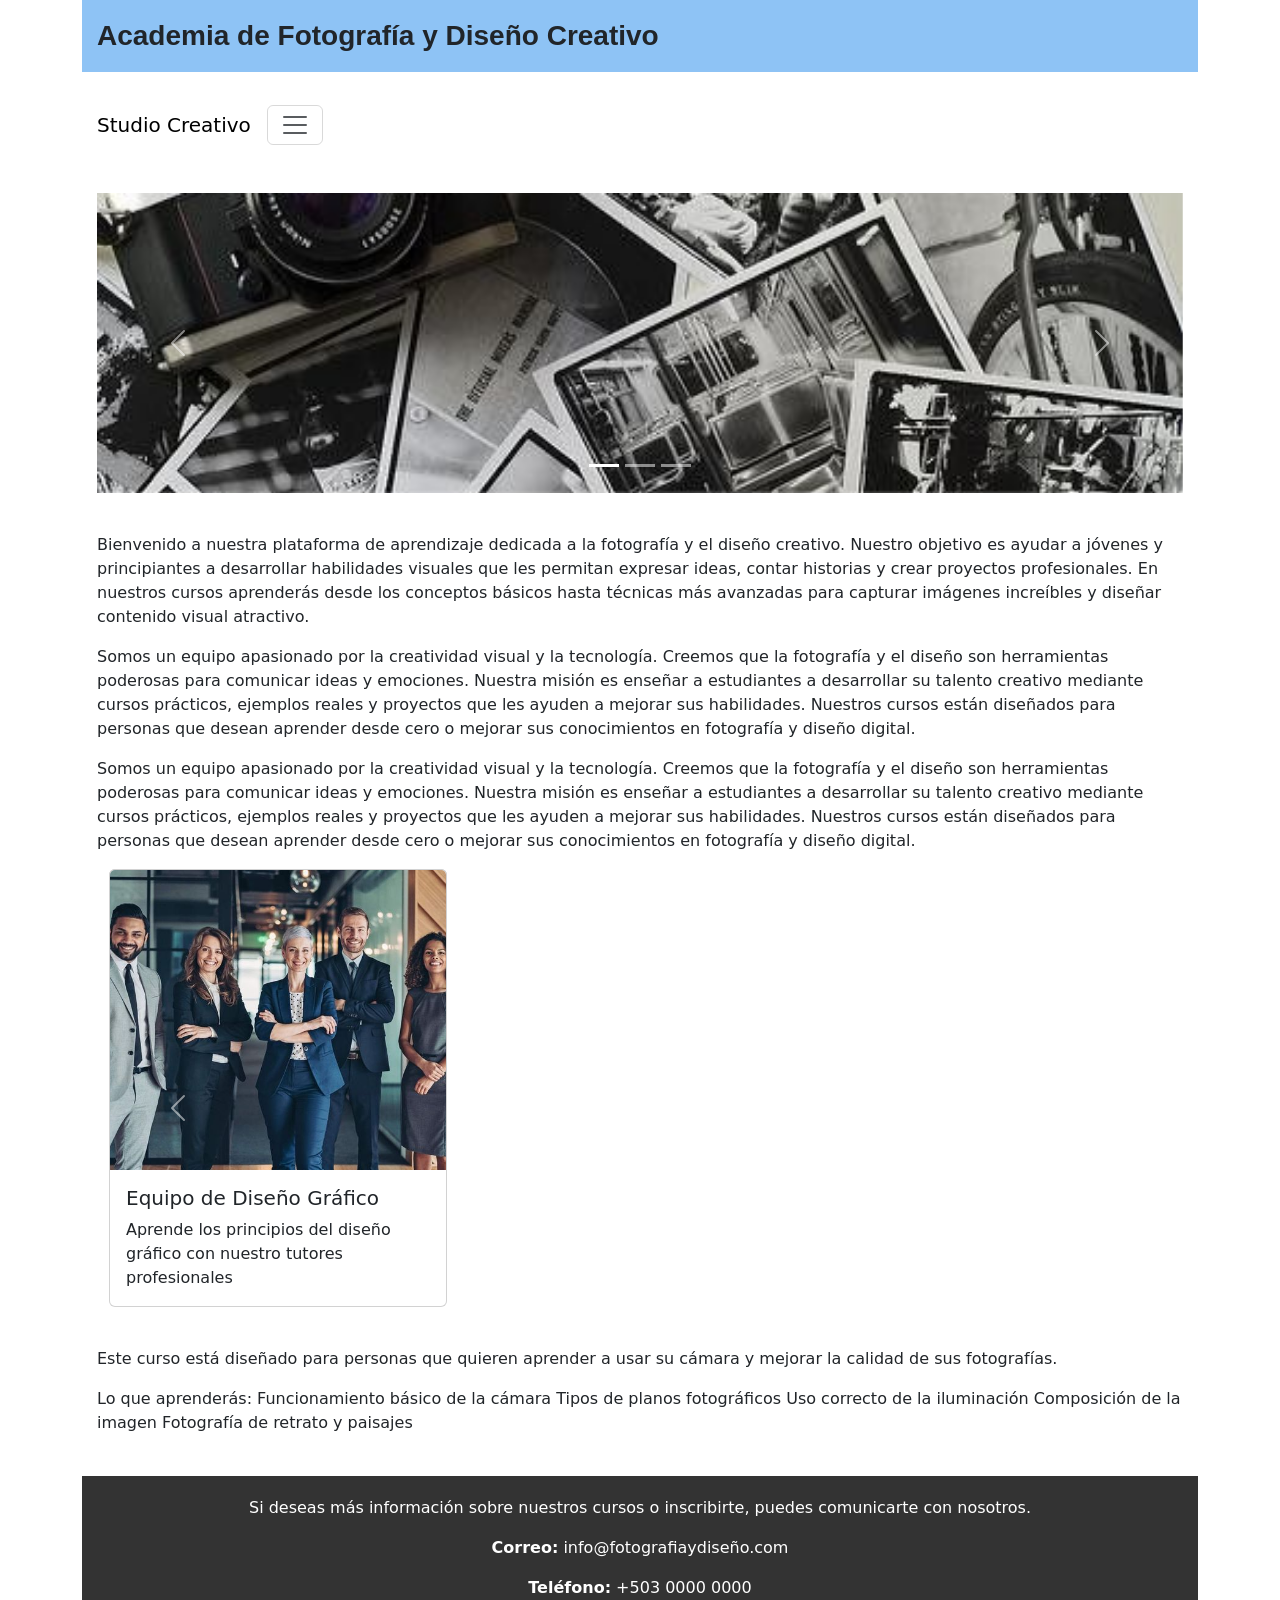
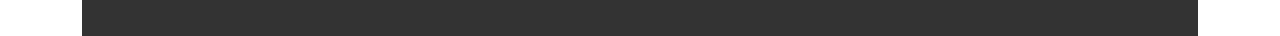
<file: index.html>
<!DOCTYPE html>
<html lang="en">
<head>
    <meta charset="UTF-8">
    <meta name="viewport" content="width=device-width, initial-scale=1.0">
    <title>Studio Creativo</title>
    <link rel="stylesheet" href="https://cdn.jsdelivr.net/npm/bootstrap@5.3.8/dist/css/bootstrap.min.css">
    <link rel="stylesheet" href="css/style.css">
</head>
<body>
    <div class="container">
        <div class="item header">Academia de Fotografía y Diseño Creativo</div>
        <nav class="navbar">
  <div class="item navbar">
    <a class="navbar-brand" href="#">Studio Creativo</a>
    <button class="navbar-toggler" type="button" data-bs-toggle="collapse" data-bs-target="#navbarNav" aria-controls="navbarNav" aria-expanded="false" aria-label="Toggle navigation">
      <span class="navbar-toggler-icon"></span>
    </button>
    <div class="collapse navbar-collapse" id="navbarNav">
      <ul class="navbar-nav">
        <li class="nav-item">
          <a class="nav-link active" aria-current="page" href="home/home.html">Home</a>
        </li>
        <li class="nav-item">
          <a class="nav-link" href="#"></a>
        </li>
        <li class="nav-item">
          <a class="nav-link" href="#">Cursos</a>
        </li>
        <li class="nav-item">
          <a class="nav-link disabled" aria-disabled="true">Sobre Nosotros</a>
        </li>
      </ul>
    </div>
  </div>
</nav>

<div class="item sidebar">
<div id="carouselExampleIndicators" class="carousel slide">
  <div class="carousel-indicators">
    <button type="button" data-bs-target="#carouselExampleIndicators" data-bs-slide-to="0" class="active" aria-current="true" aria-label="Slide 1"></button>
    <button type="button" data-bs-target="#carouselExampleIndicators" data-bs-slide-to="1" aria-label="Slide 2"></button>
    <button type="button" data-bs-target="#carouselExampleIndicators" data-bs-slide-to="2" aria-label="Slide 3"></button>
  </div>
  <div class="carousel-inner">
    <div class="carousel-item active">
      <img src="img/fondo_fotos.jpg" class="d-block w-100" alt="...">
    </div>
    <div class="carousel-item">
      <img src="img/diseño_grafico.jpg" class="d-block w-100" alt="...">
    </div>
    <div class="carousel-item">
      <img src="img/foto_arte.jpg" class="d-block w-100" alt="...">
    </div>
  </div>
  <button class="carousel-control-prev" type="button" data-bs-target="#carouselExampleIndicators" data-bs-slide="prev">
    <span class="carousel-control-prev-icon" aria-hidden="true"></span>
    <span class="visually-hidden">Previous</span>
  </button>
  <button class="carousel-control-next" type="button" data-bs-target="#carouselExampleIndicators" data-bs-slide="next">
    <span class="carousel-control-next-icon" aria-hidden="true"></span>
    <span class="visually-hidden">Next</span>
  </button>
</div>
</div>

        <div class="item content">
            <p>Bienvenido a nuestra plataforma de aprendizaje dedicada a la fotografía y el diseño creativo. Nuestro objetivo es ayudar a jóvenes y principiantes a desarrollar habilidades visuales que les permitan expresar ideas, contar historias y crear proyectos profesionales. 
                En nuestros cursos aprenderás desde los conceptos básicos hasta técnicas más avanzadas para capturar imágenes increíbles y diseñar contenido visual atractivo.</p>
            <p>Somos un equipo apasionado por la creatividad visual y la tecnología. Creemos que la fotografía y el diseño son herramientas poderosas para comunicar ideas y emociones.
            Nuestra misión es enseñar a estudiantes a desarrollar su talento creativo mediante cursos prácticos, ejemplos reales y proyectos que les ayuden a mejorar sus habilidades.
            Nuestros cursos están diseñados para personas que desean aprender desde cero o mejorar sus conocimientos en fotografía y diseño digital.</p>
            <p>Somos un equipo apasionado por la creatividad visual y la tecnología. Creemos que la fotografía y el diseño son herramientas poderosas para comunicar ideas y emociones.
            Nuestra misión es enseñar a estudiantes a desarrollar su talento creativo mediante cursos prácticos, ejemplos reales y proyectos que les ayuden a mejorar sus habilidades.
            Nuestros cursos están diseñados para personas que desean aprender desde cero o mejorar sus conocimientos en fotografía y diseño digital.</p>

<div id="carouselCards" class="carousel slide">
  <div class="carousel-inner">

    <div class="carousel-item active">
      <div class="container">
        <div class="row">

          <div class="col-md-4">
            <div class="card">
              <img src="img/fotografo_escamilla.jpg" class="card-img-top">
              <div class="card-body">
                <h5 class="card-title">Fotografa  Áaron Escamilla</h5>
                <p class="card-text">Profesional en toma y edición de fotos</p>
                </div>
                </div>
                </div>
              </div>
            </div>
          </div>

    <div class="carousel-item active">
      <div class="container">
        <div class="row">

          <div class="col-md-4">
            <div class="card">
              <img src="img/equipo_diseño_grafico.jpg" class="card-img-top">
              <div class="card-body">
                <h5 class="card-title">Equipo de Diseño Gráfico</h5>
                <p class="card-text">Aprende los principios del diseño gráfico con nuestro tutores profesionales</p>
              </div>
            </div>
          </div>
        </div>
      </div>
    </div>

    <div class="carousel-item">
      <div class="container">
        <div class="row">

          <div class="col-md-4">
            <div class="card">
              <img src="img/fotografa_belinda.jpg" class="card-img-top">
              <div class="card-body">
                <h5 class="card-title">Belinda Hernández</h5>
                <p class="card-text">Diseñadora Grafica y Animadora Profesional</p>
                </div>
                </div>
                </div>
              </div>
            </div>
          </div>

    <div class="carousel-item">
      <div class="container">
        <div class="row">

          <div class="col-md-4">
            <div class="card">
              <img src="img/fotografa_guitierrez.jpg" class="card-img-top">
              <div class="card-body">
                <h5 class="card-title">Fotografa Anna Gutierrez</h5>
                <p class="card-text">Fotografa y editora de fotos profesional</p>
              </div>
            </div>
          </div>

        </div>
      </div>
    </div>

  </div>

  <button class="carousel-control-prev" type="button" data-bs-target="#carouselCards" data-bs-slide="prev">
    <span class="carousel-control-prev-icon"></span>
  </button>

  <button class="carousel-control-next" type="button" data-bs-target="#carouselCards" data-bs-slide="next">
    <span class="carousel-control-next-icon"></span>
  </button>

</div>

    <p>Este curso está diseñado para personas que quieren aprender a usar su cámara y mejorar la calidad de sus fotografías.</p>
    <p>Lo que aprenderás:
    Funcionamiento básico de la cámara
    Tipos de planos fotográficos
    Uso correcto de la iluminación
    Composición de la imagen
    Fotografía de retrato y paisajes</p>
    </div>

    <div class="item footer">

<p>Si deseas más información sobre nuestros cursos o inscribirte, puedes comunicarte con nosotros.</p>

<p><strong>Correo:</strong> info@fotografiaydiseño.com</p>

<p><strong>Teléfono:</strong> +503 0000 0000</p>

</div>

</div>
   
    <script src="https://cdn.jsdelivr.net/npm/bootstrap@5.3.8/dist/js/bootstrap.bundle.min.js"></script>
</body>
</html>
</file>
<file: css/style.css>
*{
box-sizing:border-box;
}

.container{
display:grid;
grid-template-columns:1fr;
grid-template-areas:
"header"
"navbar"
"sidebar"
"content"
"footer";
gap:10px;
}

.item{
background:white;
padding:15px;
}

.header{
grid-area:header;
background-color: rgb(142, 195, 245);
font-family:'Poppins',sans-serif;
font-size:28px;
font-weight:bold;
}

.navbar{
grid-area:navbar;
}

.sidebar{
grid-area:sidebar;
}

.content{
grid-area:content;
}

.footer{
grid-area:footer;
background:#333;
color:white;
text-align:center;
padding:20px;
}

.carousel img{
height:220px;
object-fit:cover;
}

@media (min-width:768px){

.container{
    grid-template-columns: 1fr;
    grid-template-areas:
    "header"
    "navbar"
    "sidebar"
    "content"
    "footer";
}

}

.carousel img{
    height:300px;
}

}

@media(min-width:1079px){

.container{
grid-template-columns:300px 1fr;
grid-template-areas:
"header header"
"navbar navbar"
"sidebar content"
"footer footer";
}

}
</file>
